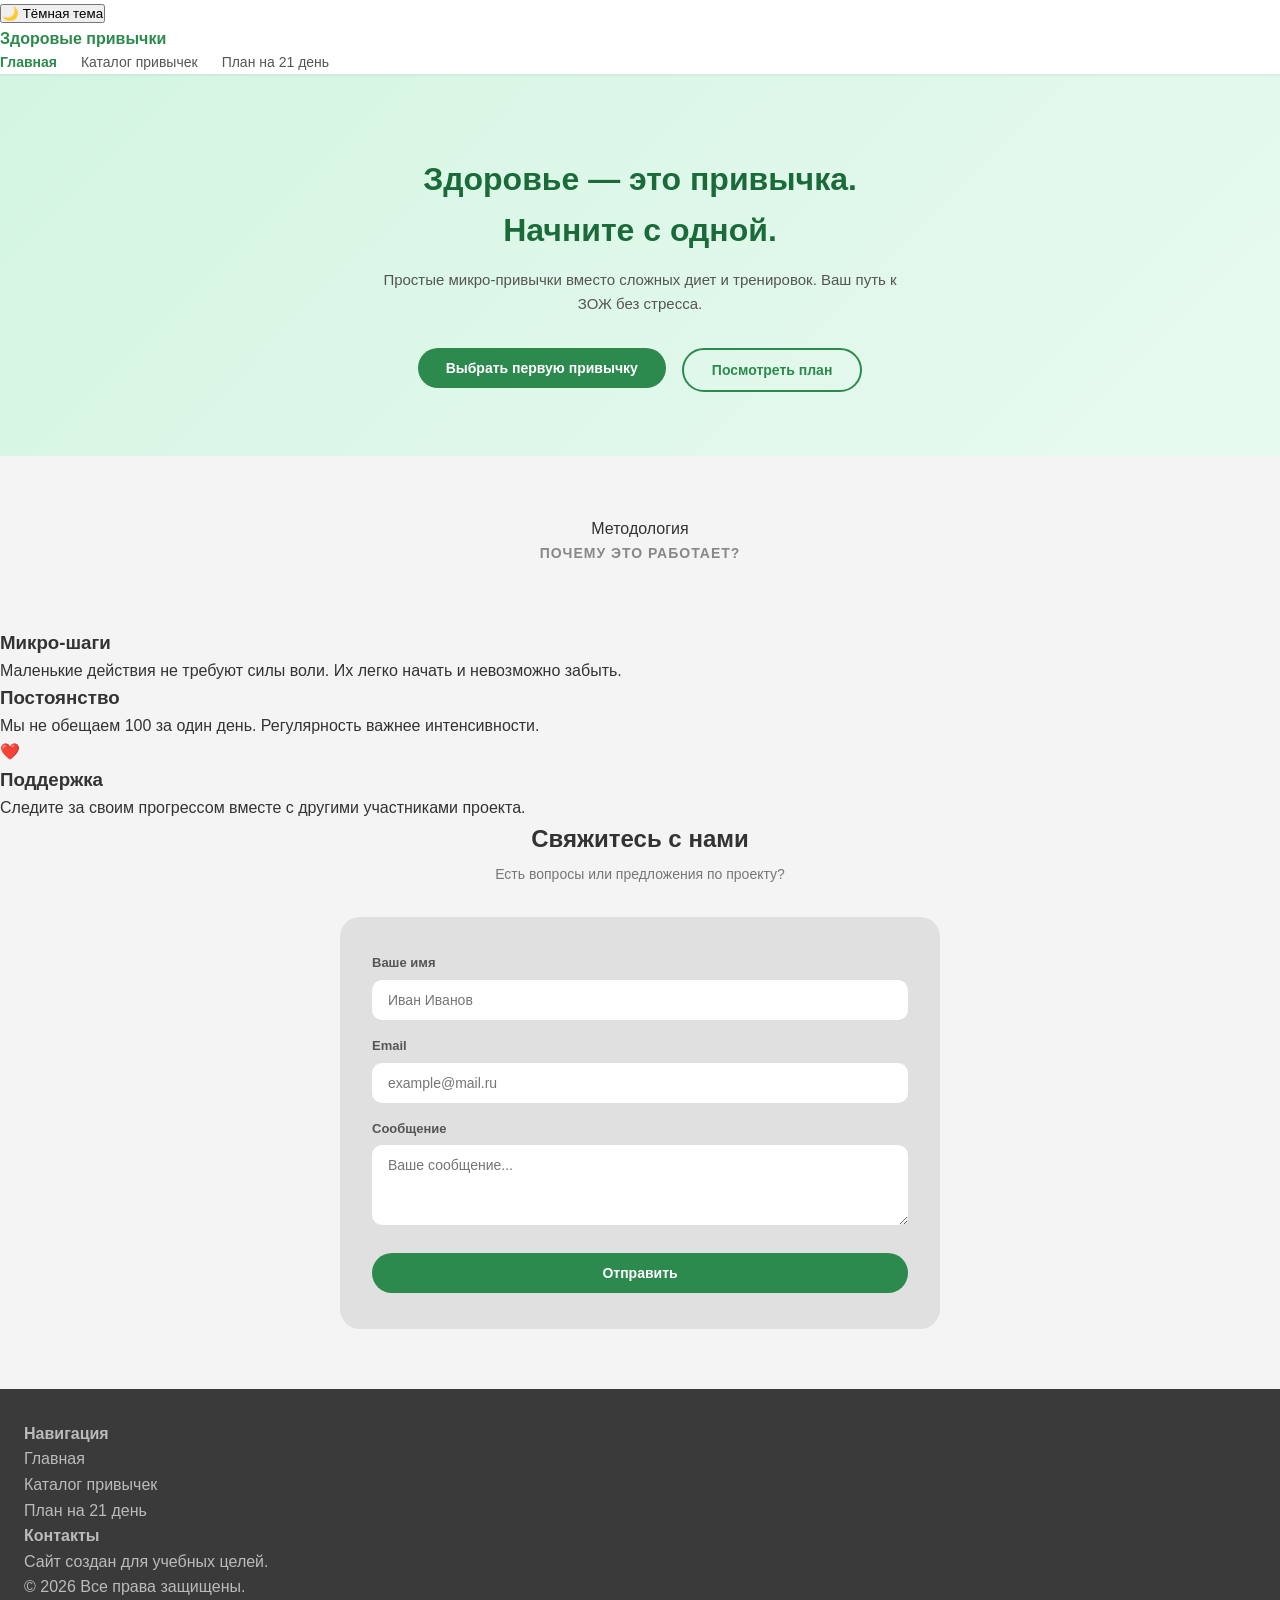
<file: index.html>
<!DOCTYPE html>
<html lang="ru">
<head>
  <meta charset="UTF-8">
  <meta name="viewport" content="width=device-width, initial-scale=1.0">
  <meta name="color-scheme" content="light dark">
  <title>Здоровые привычки — Начните с одной</title>
  <link rel="stylesheet" href="style.css">
  <script>
    (function() {
      const savedTheme = localStorage.getItem('theme');
      if (savedTheme) {
        document.documentElement.setAttribute('data-theme', savedTheme);
      } else if (window.matchMedia('(prefers-color-scheme: dark)').matches) {
        document.documentElement.setAttribute('data-theme', 'dark');
      }
    })();
  </script>
</head>
<body>
  <header class="header">
    <button id="theme-toggle" aria-label="Переключить тему">Тёмная тема</button>
    <div class="logo">Здоровые привычки</div>
    <nav class="nav-links">
      <a href="index11.html" class="active">Главная</a>
      <a href="contact.html">Каталог привычек</a>
      <a href="about.html">План на 21 день</a>
    </nav>
  </header>
  <section class="hero">
    <h1>Здоровье — это привычка.<br><span>Начните с одной.</span></h1>
    <p>Простые микро-привычки вместо сложных диет и тренировок. Ваш путь к ЗОЖ без стресса.</p>
    <div class="hero-buttons">
      <a href="contact.html" class="active">  <button class="btn-primary">Выбрать первую привычку</button></a>
      <a href="about.html" class="active">  <button class="btn-secondary">Посмотреть план</button></a>
    </div>

  </section>
  <section class="methodology">
    <p class="label">Методология</p>
    <h2>Почему это работает?</h2>
  </section>

  <section class="features">
    <div class="feature-card">
      <div class="feature-icon"></div>
      <h3>Микро-шаги</h3>
      <p>Маленькие действия не требуют силы воли. Их легко начать и невозможно забыть.</p>
    </div>
    <div class="feature-card">
      <div class="feature-icon"></div>
      <h3>Постоянство</h3>
      <p>Мы не обещаем 100 за один день. Регулярность важнее интенсивности.</p>
    </div>
    <div class="feature-card">
      <div class="feature-icon">❤️</div>
      <h3>Поддержка</h3>
      <p>Следите за своим прогрессом вместе с другими участниками проекта.</p>
    </div>
  </section>
  <section class="contact">
    <h2>Свяжитесь с нами</h2>
    <p class="subtitle">Есть вопросы или предложения по проекту?</p>
    <form class="contact-form" action="#" method="post">
      <label for="name">Ваше имя</label>
      <input type="text" id="name" name="name" placeholder="Иван Иванов" required>

      <label for="email">Email</label>
      <input type="email" id="email" name="email" placeholder="example@mail.ru" required>

      <label for="message">Сообщение</label>
      <textarea id="message" name="message" placeholder="Ваше сообщение..."></textarea>

      <button type="submit" class="btn-primary">Отправить</button>
    </form>
  </section>
  <footer class="footer">
    <div>
      <h4>Навигация</h4>
      <ul>
        <li><a href="#">Главная</a></li>
        <li><a href="#">Каталог привычек</a></li>
        <li><a href="#">План на 21 день</a></li>
      </ul>
    </div>
    <div>
      <h4>Контакты</h4>
      <ul>
        <li>Сайт создан для учебных целей.</li>
        <li class="copyright">© 2026 Все права защищены.</li>
      </ul>
    </div>
  </footer>
  <script src="script.js"></script>
</body>
</html>
</file>
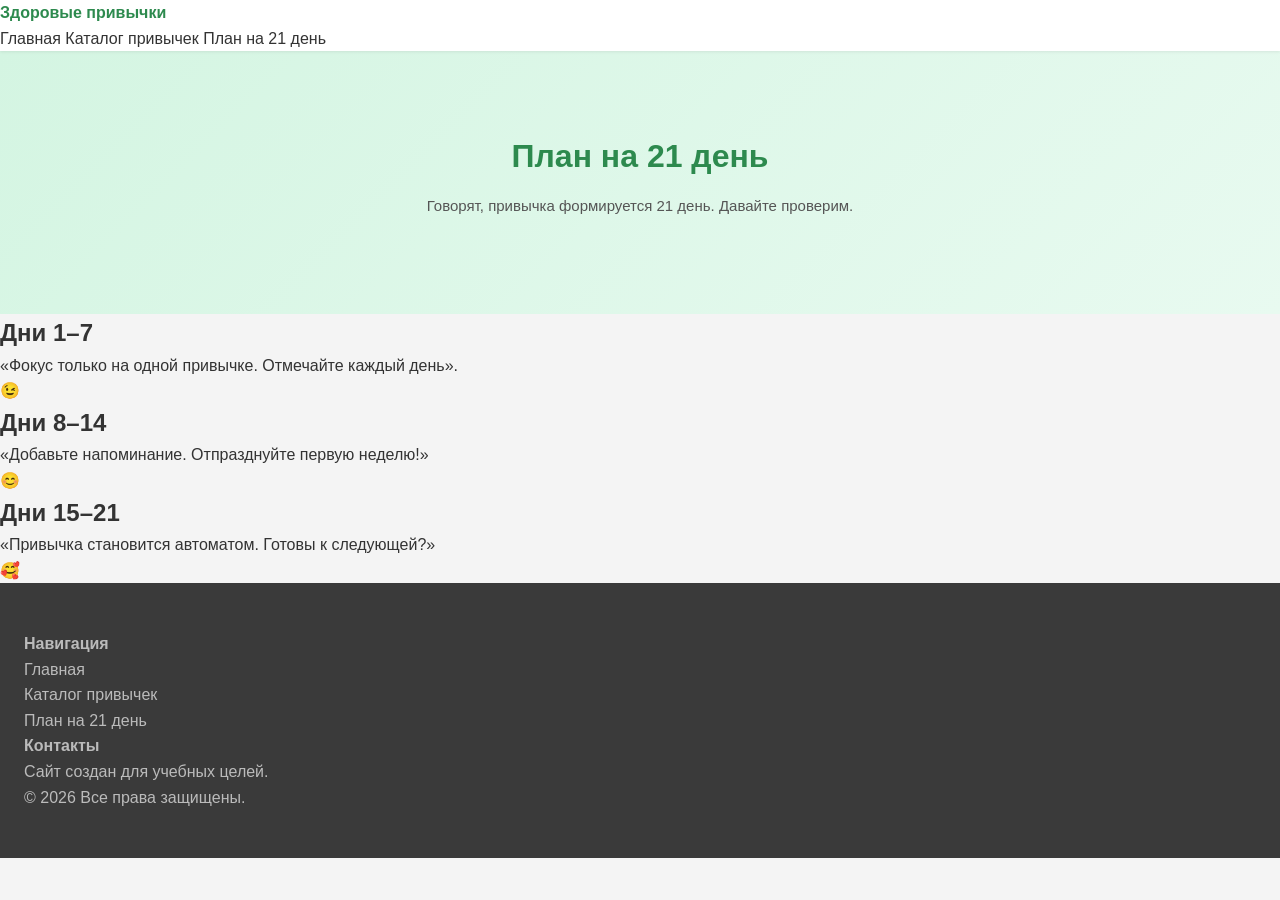
<file: about.html>
<!DOCTYPE html>
<html lang="ru">
<head>
    <meta charset="UTF-8">
    <meta name="viewport" content="width=device-width, initial-scale=1.0">
    <title>План на 21 день — Здоровые привычки</title>
    <link rel="stylesheet" href="style111.css">
</head>
<body>
    <header class="header">
        <div class="container header__inner">
            <a href="index.html" class="logo">Здоровые привычки</a>
            <nav class="nav">
                <a href="index11.html">Главная</a>
                <a href="conact.html">Каталог привычек</a>
                <a href="about.html" class="active">План на 21 день</a>
            </nav>
        </div>
    </header>
    <section class="hero">
        <div class="container">
            <h1>План на 21 день</h1>
            <p class="hero__subtitle">Говорят, привычка формируется 21 день. Давайте проверим.</p>
        </div>
    </section>
    <main class="main">
        <div class="container">
            <article class="stage">
                <div class="stage__content">
                    <h2 class="stage__title">Дни 1–7</h2>
                    <p class="stage__text">«Фокус только на одной привычке. Отмечайте каждый день».</p>
                </div>
                <div class="stage__emoji">😉</div>
            </article>
            <article class="stage">
                <div class="stage__content">
                    <h2 class="stage__title">Дни 8–14</h2>
                    <p class="stage__text">«Добавьте напоминание. Отпразднуйте первую неделю!»</p>
                </div>
                <div class="stage__emoji">😊</div>
            </article>
            <article class="stage">
                <div class="stage__content">
                    <h2 class="stage__title">Дни 15–21</h2>
                    <p class="stage__text">«Привычка становится автоматом. Готовы к следующей?»</p>
                </div>
                <div class="stage__emoji">🥰</div>
            </article>

        </div>
    </main>
    <footer class="footer">
        <div class="container footer__inner">
            <div class="footer__block">
                <h4>Навигация</h4>
                <ul>
                    <li><a href="index11.html">Главная</a></li>
                    <li><a href="contact.html">Каталог привычек</a></li>
                    <li><a href="about.html">План на 21 день</a></li>
                </ul>
            </div>
            <div class="footer__block">
                <h4>Контакты</h4>
                <p>Сайт создан для учебных целей.</p>
                <p class="copyright">© 2026 Все права защищены.</p>
            </div>
        </div>
    </footer>

</body>
</html>
</file>
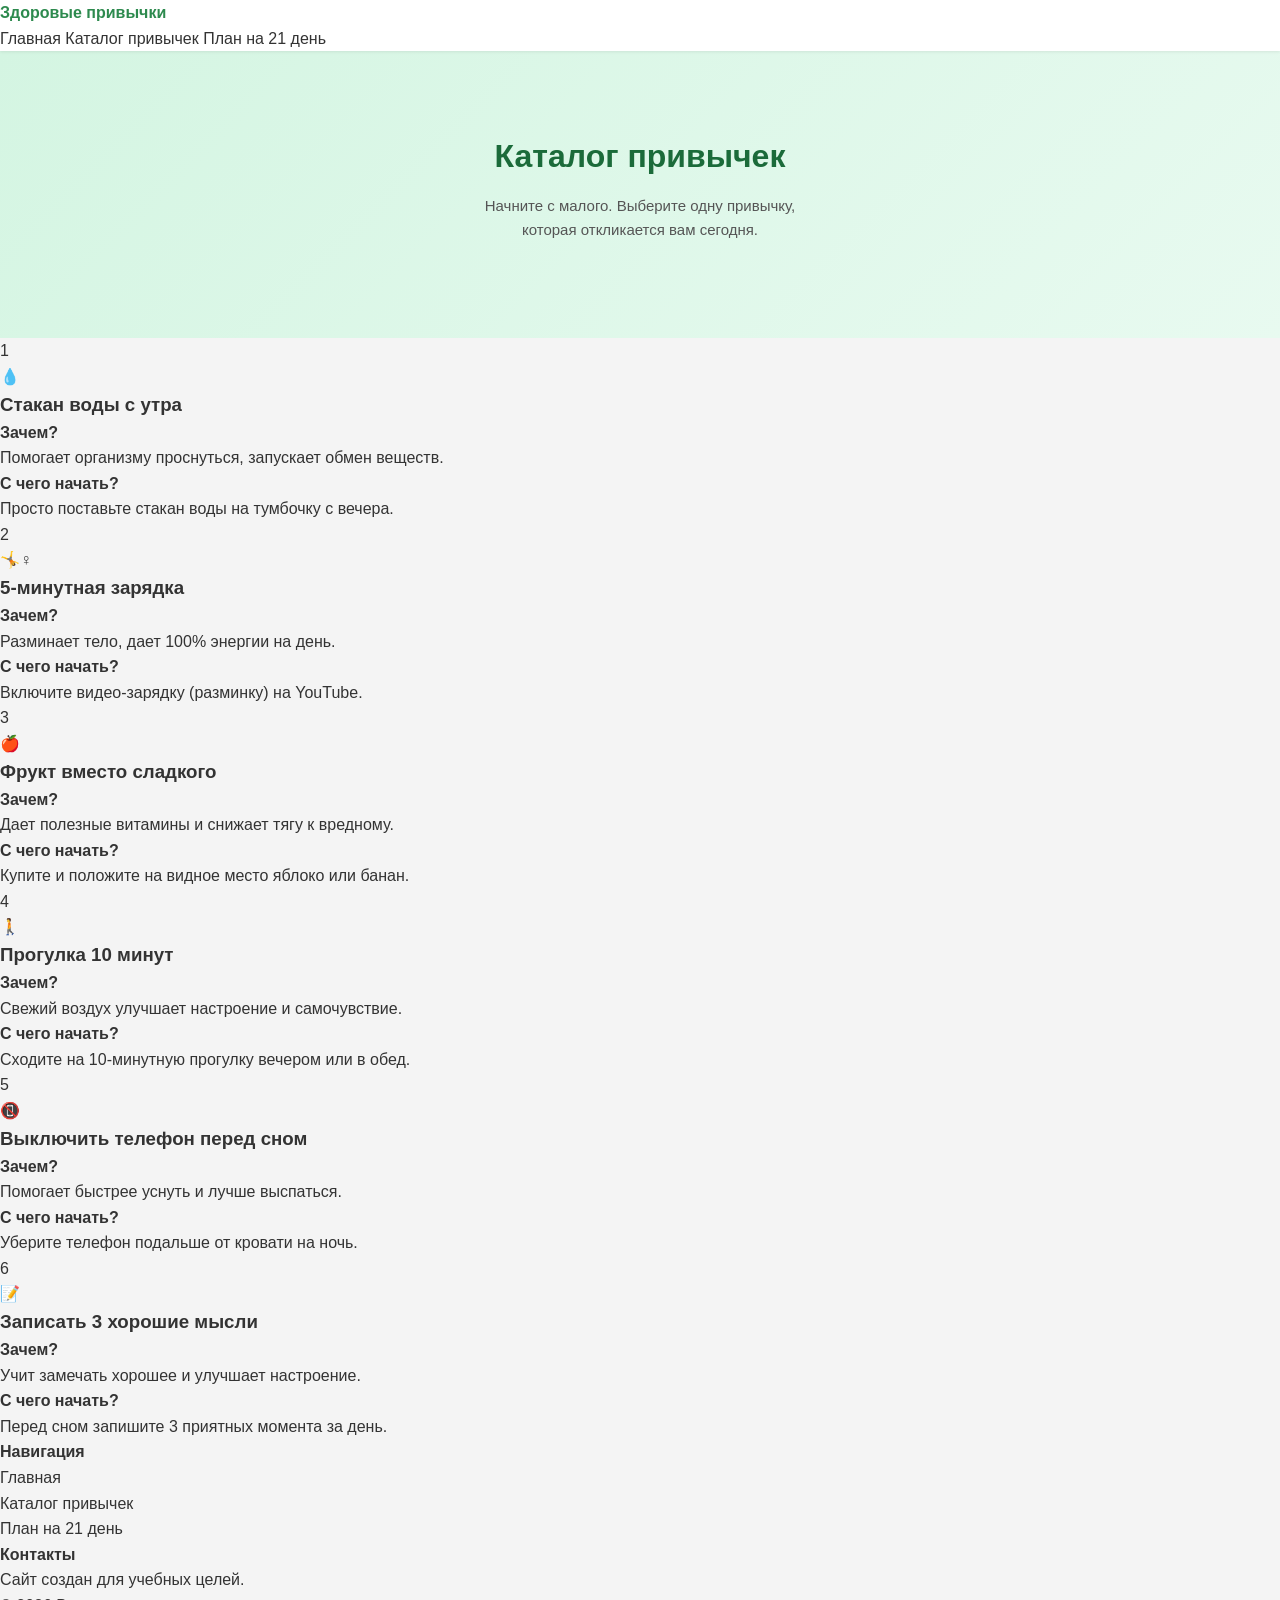
<file: contact.html>
<!DOCTYPE html>
<html lang="ru">
<head>
    <meta charset="UTF-8">
    <meta name="viewport" content="width=device-width, initial-scale=1.0">
    <title>Каталог привычек — Здоровые привычки</title>
    <link rel="stylesheet" href="style11.css">
</head>
<body>
    <header class="header">
        <div class="container header-content">
            <div class="logo">Здоровые привычки</div>
            <nav class="nav">
                <a href="index.html">Главная</a>
                <a href="contact.html" class="active">Каталог привычек</a>
                <a href="about.html">План на 21 день</a>
            </nav>
        </div>
    </header>
    <section class="hero">
        <div class="container">
            <h1>Каталог привычек</h1>
            <p class="subtitle">Начните с малого. Выберите одну привычку, <br>которая откликается вам сегодня.</p>
        </div>
    </section>
    <section class="contact">
        <div class="container grid">
            <div class="card">
                <span class="card-number">1</span>
                <div class="card-icon">💧</div>
                <h3>Стакан воды с утра</h3>
                <div class="card-text">
                    <strong>Зачем?</strong>
                    <p>Помогает организму проснуться, запускает обмен веществ.</p>
                </div>
                <div class="card-text">
                    <strong>С чего начать?</strong>
                    <p>Просто поставьте стакан воды на тумбочку с вечера.</p>
                </div>
            </div>
            <div class="card">
                <span class="card-number">2</span>
                <div class="card-icon">🤸♀️</div>
                <h3>5-минутная зарядка</h3>
                <div class="card-text">
                    <strong>Зачем?</strong>
                    <p>Разминает тело, дает 100% энергии на день.</p>
                </div>
                <div class="card-text">
                    <strong>С чего начать?</strong>
                    <p>Включите видео-зарядку (разминку) на YouTube.</p>
                </div>
            </div>
            <div class="card">
                <span class="card-number">3</span>
                <div class="card-icon">🍎</div>
                <h3>Фрукт вместо сладкого</h3>
                <div class="card-text">
                    <strong>Зачем?</strong>
                    <p>Дает полезные витамины и снижает тягу к вредному.</p>
                </div>
                <div class="card-text">
                    <strong>С чего начать?</strong>
                    <p>Купите и положите на видное место яблоко или банан.</p>
                </div>
            </div>
            <div class="card">
                <span class="card-number">4</span>
                <div class="card-icon">🚶‍️</div>
                <h3>Прогулка 10 минут</h3>
                <div class="card-text">
                    <strong>Зачем?</strong>
                    <p>Свежий воздух улучшает настроение и самочувствие.</p>
                </div>
                <div class="card-text">
                    <strong>С чего начать?</strong>
                    <p>Сходите на 10-минутную прогулку вечером или в обед.</p>
                </div>
            </div>
            <div class="card">
                <span class="card-number">5</span>
                <div class="card-icon">📵</div>
                <h3>Выключить телефон перед сном</h3>
                <div class="card-text">
                    <strong>Зачем?</strong>
                    <p>Помогает быстрее уснуть и лучше выспаться.</p>
                </div>
                <div class="card-text">
                    <strong>С чего начать?</strong>
                    <p>Уберите телефон подальше от кровати на ночь.</p>
                </div>
            </div>
            <div class="card">
                <span class="card-number">6</span>
                <div class="card-icon">📝</div>
                <h3>Записать 3 хорошие мысли</h3>
                <div class="card-text">
                    <strong>Зачем?</strong>
                    <p>Учит замечать хорошее и улучшает настроение.</p>
                </div>
                <div class="card-text">
                    <strong>С чего начать?</strong>
                    <p>Перед сном запишите 3 приятных момента за день.</p>
                </div>
            </div>

        </div>
    </section>
    <footer class="footer">
        <div class="container footer-content">
            <div class="footer-nav">
                <h4>Навигация</h4>
                <ul>
                    <li><a href="index11.html">Главная</a></li>
                    <li><a href="contact.html">Каталог привычек</a></li>
                    <li><a href="about.html">План на 21 день</a></li>
                </ul>
            </div>
            <div class="footer-contacts">
                <h4>Контакты</h4>
                <p>Сайт создан для учебных целей.</p>
                <p>© 2026 Все права защищены.</p>
            </div>
        </div>
    </footer>
</body>
</html>
</file>
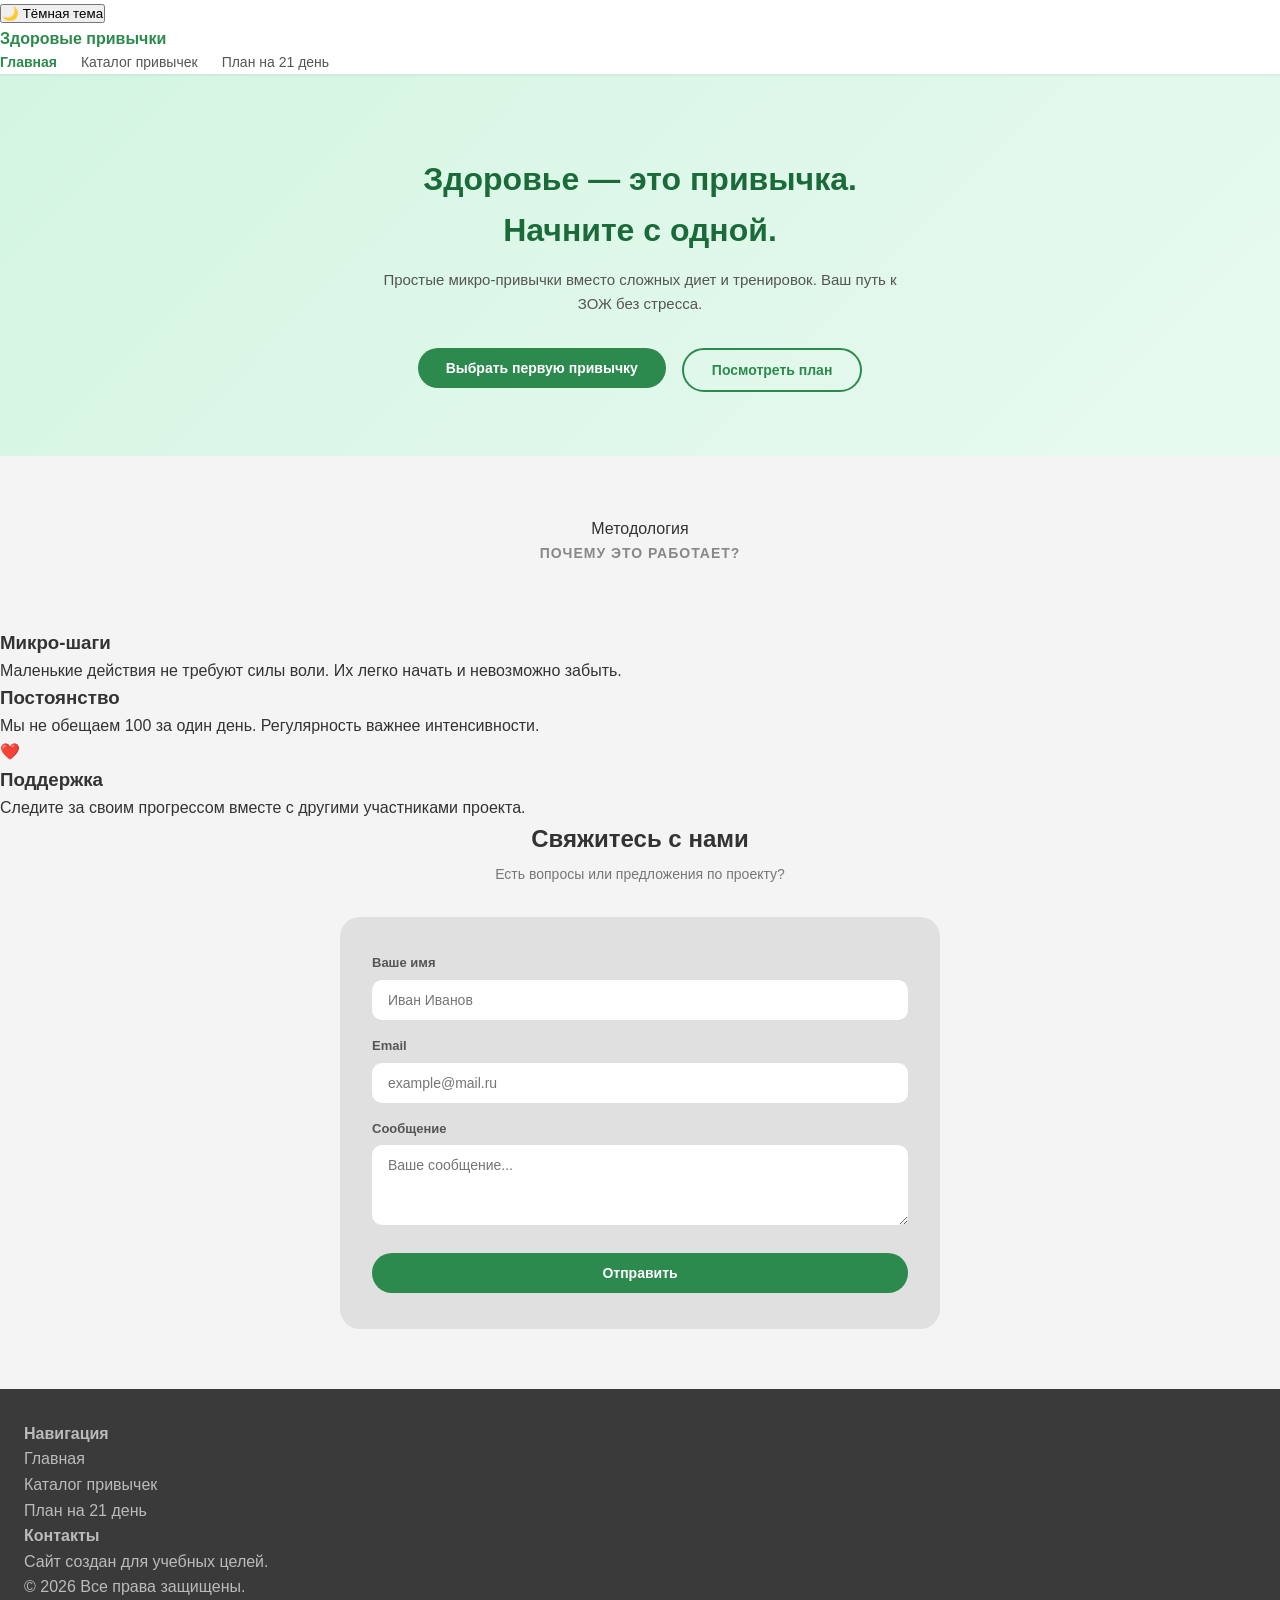
<file: index11.html>
<!DOCTYPE html>
<html lang="ru">
<head>
  <meta charset="UTF-8">
  <meta name="viewport" content="width=device-width, initial-scale=1.0">
  <meta name="color-scheme" content="light dark">
  <title>Здоровые привычки — Начните с одной</title>
  <link rel="stylesheet" href="style.css">
  <script>
    (function() {
      const savedTheme = localStorage.getItem('theme');
      if (savedTheme) {
        document.documentElement.setAttribute('data-theme', savedTheme);
      } else if (window.matchMedia('(prefers-color-scheme: dark)').matches) {
        document.documentElement.setAttribute('data-theme', 'dark');
      }
    })();
  </script>
</head>
<body>
  <header class="header">
    <button id="theme-toggle" aria-label="Переключить тему">Тёмная тема</button>
    <div class="logo">Здоровые привычки</div>
    <nav class="nav-links">
      <a href="index11.html" class="active">Главная</a>
      <a href="contact.html">Каталог привычек</a>
      <a href="about.html">План на 21 день</a>
    </nav>
  </header>
  <section class="hero">
    <h1>Здоровье — это привычка.<br><span>Начните с одной.</span></h1>
    <p>Простые микро-привычки вместо сложных диет и тренировок. Ваш путь к ЗОЖ без стресса.</p>
    <div class="hero-buttons">
      <a href="contact.html" class="active">  <button class="btn-primary">Выбрать первую привычку</button></a>
      <a href="about.html" class="active">  <button class="btn-secondary">Посмотреть план</button></a>
    </div>

  </section>
  <section class="methodology">
    <p class="label">Методология</p>
    <h2>Почему это работает?</h2>
  </section>

  <section class="features">
    <div class="feature-card">
      <div class="feature-icon"></div>
      <h3>Микро-шаги</h3>
      <p>Маленькие действия не требуют силы воли. Их легко начать и невозможно забыть.</p>
    </div>
    <div class="feature-card">
      <div class="feature-icon"></div>
      <h3>Постоянство</h3>
      <p>Мы не обещаем 100 за один день. Регулярность важнее интенсивности.</p>
    </div>
    <div class="feature-card">
      <div class="feature-icon">❤️</div>
      <h3>Поддержка</h3>
      <p>Следите за своим прогрессом вместе с другими участниками проекта.</p>
    </div>
  </section>
  <section class="contact">
    <h2>Свяжитесь с нами</h2>
    <p class="subtitle">Есть вопросы или предложения по проекту?</p>
    <form class="contact-form" action="#" method="post">
      <label for="name">Ваше имя</label>
      <input type="text" id="name" name="name" placeholder="Иван Иванов" required>

      <label for="email">Email</label>
      <input type="email" id="email" name="email" placeholder="example@mail.ru" required>

      <label for="message">Сообщение</label>
      <textarea id="message" name="message" placeholder="Ваше сообщение..."></textarea>

      <button type="submit" class="btn-primary">Отправить</button>
    </form>
  </section>
  <footer class="footer">
    <div>
      <h4>Навигация</h4>
      <ul>
        <li><a href="#">Главная</a></li>
        <li><a href="#">Каталог привычек</a></li>
        <li><a href="#">План на 21 день</a></li>
      </ul>
    </div>
    <div>
      <h4>Контакты</h4>
      <ul>
        <li>Сайт создан для учебных целей.</li>
        <li class="copyright">© 2026 Все права защищены.</li>
      </ul>
    </div>
  </footer>
  <script src="script.js"></script>
</body>
</html>
</file>
<file: style.css>
*, *::before, *::after {
  margin: 0;
  padding: 0;
  box-sizing: border-box;
}

html {
  scroll-behavior: smooth;
}

body {
  font-family: 'Segoe UI', Arial, sans-serif;
  background: #f4f4f4;
  color: #333;
  line-height: 1.6;
}

a {
  text-decoration: none;
  color: inherit;
}

ul {
  list-style: none;
}
header {
  background: #fff;
  box-shadow: 0 1px 3px rgba(0,0,0,.08);
  position: sticky;
  top: 0;
  z-index: 100;
}

.nav-bar {
  max-width: 1140px;
  margin: auto;
  display: flex;
  align-items: center;
  justify-content: space-between;
  padding: 0 24px;
  height: 60px;
}

.logo {
  font-weight: 700;
  font-size: 16px;
  color: #2d8a4e;
}

.nav-links {
  display: flex;
  gap: 24px;
}

.nav-links a {
  font-size: 14px;
  color: #555;
  transition: color .2s;
}

.nav-links a:hover,
.nav-links a.active {
  color: #2d8a4e;
  font-weight: 600;
}
.page {
  display: none;
}

.page.active {
  display: block;
}
.hero {
  background: linear-gradient(135deg, #d4f5e2 0%, #e8faf0 100%);
  text-align: center;
  padding: 80px 24px 64px;
}

.hero h1 {
  font-size: 32px;
  font-weight: 800;
  color: #1b6b3a;
  margin-bottom: 12px;
}

.hero p {
  max-width: 520px;
  margin: 0 auto 32px;
  color: #555;
  font-size: 15px;
}

.hero-buttons {
  display: flex;
  gap: 16px;
  justify-content: center;
  flex-wrap: wrap;
}

.btn-primary {
  background: #2d8a4e;
  color: #fff;
  padding: 12px 28px;
  border-radius: 30px;
  font-size: 14px;
  font-weight: 600;
  border: none;
  cursor: pointer;
  transition: background .25s;
}

.btn-primary:hover {
  background: #1f6e3b;
}

.btn-secondary {
  background: transparent;
  color: #2d8a4e;
  padding: 12px 28px;
  border-radius: 30px;
  font-size: 14px;
  font-weight: 600;
  border: 2px solid #2d8a4e;
  cursor: pointer;
  transition: background .25s, color .25s;
}

.btn-secondary:hover {
  background: #2d8a4e;
  color: #fff;
}
.methodology {
  max-width: 960px;
  margin: 0 auto;
  padding: 60px 24px;
  text-align: center;
}

.methodology h2 {
  font-size: 14px;
  text-transform: uppercase;
  letter-spacing: 1px;
  color: #888;
  margin-bottom: 4px;
}

.methodology h3 {
  font-size: 24px;
  color: #333;
  margin-bottom: 40px;
}

.method-cards {
  display: grid;
  grid-template-columns: repeat(auto-fit, minmax(220px, 1fr));
  gap: 24px;
}

.method-card {
  background: #fff;
  border-radius: 16px;
  padding: 32px 20px;
  box-shadow: 0 2px 12px rgba(0,0,0,.06);
  text-align: center;
}

.method-icon {
  width: 56px;
  height: 56px;
  border-radius: 50%;
  margin: 0 auto 16px;
  display: flex;
  align-items: center;
  justify-content: center;
  font-size: 24px;
}

.method-icon.green { background: #d4f5e2; }
.method-icon.blue  { background: #d4e8fa; }
.method-icon.pink  { background: #fde2ec; }

.method-card h4 {
  font-size: 16px;
  margin-bottom: 8px;
  color: #333;
}

.method-card p {
  font-size: 13px;
  color: #777;
  line-height: 1.5;
}
.contact {
  max-width: 960px;
  margin: 0 auto;
  padding: 0 24px 60px;
  text-align: center;
}

.contact h2 {
  font-size: 24px;
  margin-bottom: 4px;
}

.contact p {
  color: #777;
  font-size: 14px;
  margin-bottom: 32px;
}

.contact-form {
  max-width: 600px;
  margin: auto;
  background: #e0e0e0;
  border-radius: 20px;
  padding: 36px 32px;
  text-align: left;
}

.contact-form label {
  display: block;
  font-size: 13px;
  font-weight: 600;
  color: #555;
  margin-bottom: 6px;
  margin-top: 16px;
}

.contact-form label:first-child {
  margin-top: 0;
}

.contact-form input,
.contact-form textarea {
  width: 100%;
  padding: 12px 16px;
  border: none;
  border-radius: 10px;
  font-size: 14px;
  font-family: inherit;
  background: #fff;
  outline: none;
}

.contact-form textarea {
  resize: vertical;
  min-height: 80px;
}

.contact-form .btn-primary {
  margin-top: 20px;
  width: 100%;
}
.catalog-hero {
  background: linear-gradient(135deg, #d4f5e2 0%, #e8faf0 100%);
  text-align: center;
  padding: 60px 24px 48px;
}

.catalog-hero h1 {
  font-size: 28px;
  color: #1b6b3a;
  margin-bottom: 8px;
}

.catalog-hero p {
  color: #555;
  font-size: 15px;
}

.catalog-grid {
  max-width: 960px;
  margin: 0 auto;
  padding: 48px 24px 60px;
  display: grid;
  grid-template-columns: repeat(auto-fit, minmax(280px, 1fr));
  gap: 24px;
}

.habit-card {
  background: #fff;
  border-radius: 16px;
  padding: 28px 24px;
  box-shadow: 0 2px 12px rgba(0,0,0,.06);
  display: flex;
  gap: 16px;
  align-items: flex-start;
  transition: transform .2s;
}

.habit-card:hover {
  transform: translateY(-3px);
}

.habit-num {
  width: 44px;
  height: 44px;
  border-radius: 12px;
  background: #d4f5e2;
  display: flex;
  align-items: center;
  justify-content: center;
  font-size: 20px;
  flex-shrink: 0;
}

.habit-info h4 {
  font-size: 15px;
  margin-bottom: 6px;
  color: #333;
}

.habit-info p {
  font-size: 13px;
  color: #777;
  line-height: 1.5;
}

.plan-hero {
  background: linear-gradient(135deg, #d4f5e2 0%, #e8faf0 100%);
  text-align: center;
  padding: 60px 24px 48px;
}

.plan-hero h1 {
  font-size: 28px;
  color: #1b6b3a;
  margin-bottom: 8px;
}

.plan-hero p {
  color: #555;
  font-size: 15px;
}

.plan-timeline {
  max-width: 800px;
  margin: 0 auto;
  padding: 48px 24px 60px;
}

.plan-step {
  background: #fff;
  border-radius: 16px;
  padding: 28px 32px;
  margin-bottom: 24px;
  box-shadow: 0 2px 12px rgba(0,0,0,.06);
  display: flex;
  align-items: center;
  gap: 24px;
}

.plan-step-text {
  flex: 1;
}

.plan-step-text h4 {
  font-size: 14px;
  color: #2d8a4e;
  margin-bottom: 4px;
}

.plan-step-text p {
  font-size: 15px;
  color: #444;
  line-height: 1.5;
}

.plan-emoji {
  font-size: 48px;
  flex-shrink: 0;
}
footer {
  background: #3a3a3a;
  color: #bbb;
  padding: 32px 24px;
}

.footer-inner {
  max-width: 960px;
  margin: auto;
  display: flex;
  justify-content: space-between;
  flex-wrap: wrap;
  gap: 24px;
}

.footer-col h5 {
  color: #fff;
  font-size: 14px;
  margin-bottom: 8px;
}

.footer-col a {
  display: block;
  font-size: 13px;
  color: #999;
  margin-bottom: 4px;
  transition: color .2s;
}

.footer-col a:hover {
  color: #fff;
}

.footer-col p {
  font-size: 13px;
  line-height: 1.6;
}
@media (max-width: 600px) {
  .hero h1 { font-size: 24px; }
  .method-cards { grid-template-columns: 1fr; }
  .catalog-grid { grid-template-columns: 1fr; }
  .plan-step { flex-direction: column; text-align: center; }
  .footer-inner { flex-direction: column; }
}
</file>
<file: style111.css>
:root {
    --bg-color: #f4f4f4;
    --header-bg: #ffffff;
    --card-bg: #ffffff;
    --text-primary: #333333;
    --text-secondary: #555555;
    --accent-color: #2d8a4e;
    --accent-color-hover: #1f6e3b;
    --accent-light: #4ade80;
    --hero-gradient-start: #d4f5e2;
    --hero-gradient-end: #e8faf0;
    --border-color: #e0e0e0;
    --shadow-color: rgba(0, 0, 0, 0.08);
    --footer-bg: #3a3a3a;
    --footer-text: #bbb;
    --footer-heading: #fff;
  }
  [data-theme="dark"] {
    --bg-color: #121212;
    --header-bg: #1e1e1e;
    --card-bg: #1e1e1e;
    --text-primary: #e0e0e0;
    --text-secondary: #a0a0a0;
    --accent-color: #4ade80; 
    --accent-color-hover: #3fb366;
    --accent-light: #4ade80;
    --hero-gradient-start: #1a2f23;
    --hero-gradient-end: #121212;
    --border-color: #333333;
    --shadow-color: rgba(0, 0, 0, 0.4);
    --footer-bg: #0a0a0a;
    --footer-text: #888;
    --footer-heading: #fff;
  }
  
  *, *::before, *::after {
    margin: 0;
    padding: 0;
    box-sizing: border-box;
  }
  
  html {
    scroll-behavior: smooth;
  }
  
  body {
    font-family: 'Segoe UI', Arial, sans-serif;
    background-color: var(--bg-color);
    color: var(--text-primary);
    line-height: 1.6;
    transition: background-color 0.3s ease, color 0.3s ease;
  }
  
  a {
    text-decoration: none;
    color: inherit;
  }
  
  ul {
    list-style: none;
  }
  header {
    background-color: var(--header-bg);
    box-shadow: 0 1px 3px var(--shadow-color);
    position: sticky;
    top: 0;
    z-index: 100;
    transition: background-color 0.3s ease, box-shadow 0.3s ease;
  }
  
  .nav-bar {
    max-width: 1140px;
    margin: auto;
    display: flex;
    align-items: center;
    justify-content: space-between;
    padding: 0 24px;
    height: 60px;
  }
  
  .logo {
    font-weight: 700;
    font-size: 16px;
    color: var(--accent-color);
  }
  
  .nav-links {
    display: flex;
    gap: 24px;
    align-items: center;
  }
  
  .nav-links a:not(#theme-toggle) {
    font-size: 14px;
    color: var(--text-secondary);
    transition: color .2s;
  }
  
  .nav-links a:not(#theme-toggle):hover,
  .nav-links a:not(#theme-toggle).active {
    color: var(--accent-color);
    font-weight: 600;
  }
  #theme-toggle {
    padding: 8px 16px;
    background-color: transparent;
    color: var(--text-primary);
    border: 1px solid var(--border-color);
    border-radius: 20px;
    cursor: pointer;
    font-size: 14px;
    font-weight: 500;
    transition: all 0.3s ease;
  }
  
  #theme-toggle:hover {
    background-color: var(--card-bg);
    border-color: var(--accent-color);
    color: var(--accent-color);
  }
  .page {
    display: none;
  }
  
  .page.active {
    display: block;
  }
  
  .hero {
    background: linear-gradient(135deg, var(--hero-gradient-start) 0%, var(--hero-gradient-end) 100%);
    text-align: center;
    padding: 80px 24px 64px;
    transition: background 0.3s ease;
  }
  
  .hero h1 {
    font-size: 32px;
    font-weight: 800;
    color: var(--accent-color);
    margin-bottom: 12px;
  }
  
  .hero p {
    max-width: 520px;
    margin: 0 auto 32px;
    color: var(--text-secondary);
    font-size: 15px;
  }
  
  .hero-buttons {
    display: flex;
    gap: 16px;
    justify-content: center;
    flex-wrap: wrap;
  }
  
  .btn-primary {
    background: var(--accent-color);
    color: #fff;
    padding: 12px 28px;
    border-radius: 30px;
    font-size: 14px;
    font-weight: 600;
    border: none;
    cursor: pointer;
    transition: background .25s;
  }
  
  .btn-primary:hover {
    background: var(--accent-color-hover);
  }
  
  .btn-secondary {
    background: transparent;
    color: var(--accent-color);
    padding: 12px 28px;
    border-radius: 30px;
    font-size: 14px;
    font-weight: 600;
    border: 2px solid var(--accent-color);
    cursor: pointer;
    transition: background .25s, color .25s;
  }
  
  .btn-secondary:hover {
    background: var(--accent-color);
    color: #fff;
  }

  .methodology-section {
    text-align: center;
    padding: 60px 24px;
  }
  
  .methodology-section h2 {
    font-size: 18px;
    color: var(--text-secondary);
    margin-bottom: 8px;
  }
  
  .methodology-section h3 {
    font-size: 28px;
    font-weight: 800;
    color: var(--text-primary);
    margin-bottom: 48px;
    text-transform: uppercase;
    letter-spacing: 1px;
  }
  
  .method-cards {
    max-width: 1140px;
    margin: 0 auto;
    display: grid;
    grid-template-columns: repeat(auto-fit, minmax(280px, 1fr));
    gap: 32px;
    padding: 0 24px;
  }
  
  .method-card {
    background-color: var(--card-bg);
    border-radius: 16px;
    padding: 32px;
    text-align: left;
    box-shadow: 0 2px 12px var(--shadow-color);
    transition: background-color 0.3s ease, box-shadow 0.3s ease;
  }
  
  .method-card-icon {
    font-size: 40px;
    margin-bottom: 16px;
  }
  
  .method-card h4 {
    font-size: 20px;
    font-weight: 700;
    color: var(--text-primary);
    margin-bottom: 8px;
  }
  
  .method-card p {
    font-size: 15px;
    color: var(--text-secondary);
    line-height: 1.5;
  }
  
  footer {
    background-color: var(--footer-bg);
    color: var(--footer-text);
    padding: 48px 24px;
    transition: background-color 0.3s ease;
  }
  
  .footer-inner {
    max-width: 960px;
    margin: auto;
    display: flex;
    justify-content: space-between;
    flex-wrap: wrap;
    gap: 40px;
  }
  
  .footer-col h5 {
    color: var(--footer-heading);
    font-size: 14px;
    margin-bottom: 16px;
    text-transform: uppercase;
    letter-spacing: 0.5px;
  }
  
  .footer-col a {
    display: block;
    font-size: 14px;
    color: var(--footer-text);
    margin-bottom: 8px;
    transition: color .2s;
  }
  
  .footer-col a:hover {
    color: var(--accent-color);
  }
  
  .footer-col p {
    font-size: 14px;
    line-height: 1.6;
  }
  
  @media (max-width: 768px) {
    .nav-links {
      display: none;
    }
    
    .hero h1 { font-size: 26px; }
    .method-cards { grid-template-columns: 1fr; }
    .footer-inner { flex-direction: column; text-align: center; }
  }
</file>
<file: style11.css>
*, *::before, *::after {
    margin: 0;
    padding: 0;
    box-sizing: border-box;
  }
  
  html {
    scroll-behavior: smooth;
  }
  
  body {
    font-family: 'Segoe UI', Arial, sans-serif;
    background: #f4f4f4;
    color: #333;
    line-height: 1.6;
  }
  
  a {
    text-decoration: none;
    color: inherit;
  }
  
  ul {
    list-style: none;
  }
  header {
    background: #fff;
    box-shadow: 0 1px 3px rgba(0,0,0,.08);
    position: sticky;
    top: 0;
    z-index: 100;
  }
  
  .nav-bar {
    max-width: 1140px;
    margin: auto;
    display: flex;
    align-items: center;
    justify-content: space-between;
    padding: 0 24px;
    height: 60px;
  }
  
  .logo {
    font-weight: 700;
    font-size: 16px;
    color: #2d8a4e;
  }
  
  .nav-links {
    display: flex;
    gap: 24px;
  }
  
  .nav-links a {
    font-size: 14px;
    color: #555;
    transition: color .2s;
  }
  
  .nav-links a:hover,
  .nav-links a.active {
    color: #2d8a4e;
    font-weight: 600;
  }
  .page {
    display: none;
  }
  
  .page.active {
    display: block;
  }
  .hero {
    background: linear-gradient(135deg, #d4f5e2 0%, #e8faf0 100%);
    text-align: center;
    padding: 80px 24px 64px;
  }
  
  .hero h1 {
    font-size: 32px;
    font-weight: 800;
    color: #1b6b3a;
    margin-bottom: 12px;
  }
  
  .hero p {
    max-width: 520px;
    margin: 0 auto 32px;
    color: #555;
    font-size: 15px;
  }
  
  .hero-buttons {
    display: flex;
    gap: 16px;
    justify-content: center;
    flex-wrap: wrap;
  }
  
  .btn-primary {
    background: #2d8a4e;
    color: #fff;
    padding: 12px 28px;
    border-radius: 30px;
    font-size: 14px;
    font-weight: 600;
    border: none;
    cursor: pointer;
    transition: background .25s;
  }
  
  .btn-primary:hover {
    background: #1f6e3b;
  }
  
  .btn-secondary {
    background: transparent;
    color: #2d8a4e;
    padding: 12px 28px;
    border-radius: 30px;
    font-size: 14px;
    font-weight: 600;
    border: 2px solid #2d8a4e;
    cursor: pointer;
    transition: background .25s, color .25s;
  }
  
  .btn-secondary:hover {
    background: #2d8a4e;
    color: #fff;
  }
  
.catalog-hero {
    background: linear-gradient(135deg, #d4f5e2 0%, #e8faf0 100%);
    text-align: center;
    padding: 60px 24px 48px;
  }
  
  .catalog-hero h1 {
    font-size: 28px;
    color: #1b6b3a;
    margin-bottom: 8px;
  }
  
  .catalog-hero p {
    color: #555;
    font-size: 15px;
  }
  
  .catalog-grid {
    max-width: 960px;
    margin: 0 auto;
    padding: 48px 24px 60px;
    display: grid;
    grid-template-columns: repeat(auto-fit, minmax(280px, 1fr));
    gap: 24px;
  }
  
  .habit-card {
    background: #fff;
    border-radius: 16px;
    padding: 28px 24px;
    box-shadow: 0 2px 12px rgba(0,0,0,.06);
    display: flex;
    gap: 16px;
    align-items: flex-start;
    transition: transform .2s;
  }
  
  .habit-card:hover {
    transform: translateY(-3px);
  }
  
  .habit-num {
    width: 44px;
    height: 44px;
    border-radius: 12px;
    background: #d4f5e2;
    display: flex;
    align-items: center;
    justify-content: center;
    font-size: 20px;
    flex-shrink: 0;
  }
  
  .habit-info h4 {
    font-size: 15px;
    margin-bottom: 6px;
    color: #333;
  }
  
  .habit-info p {
    font-size: 13px;
    color: #777;
    line-height: 1.5;
  }
</file>
